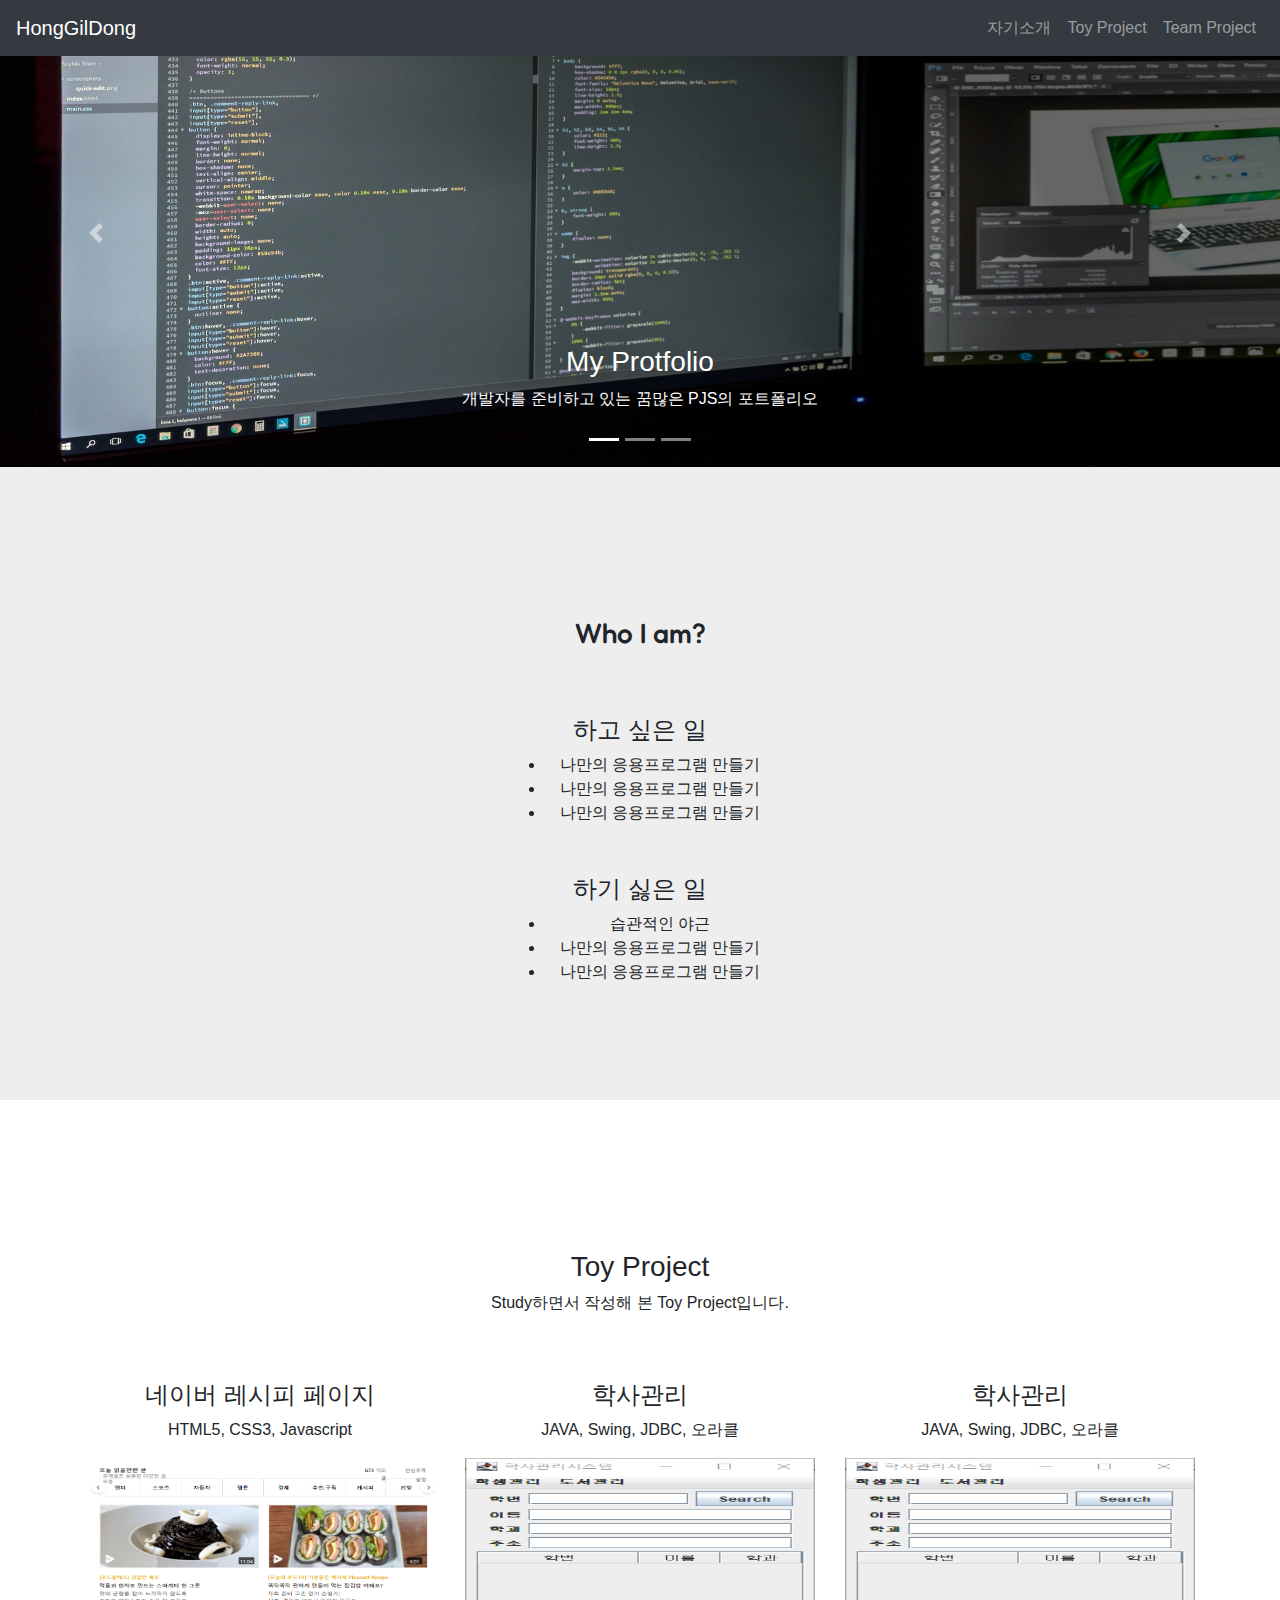
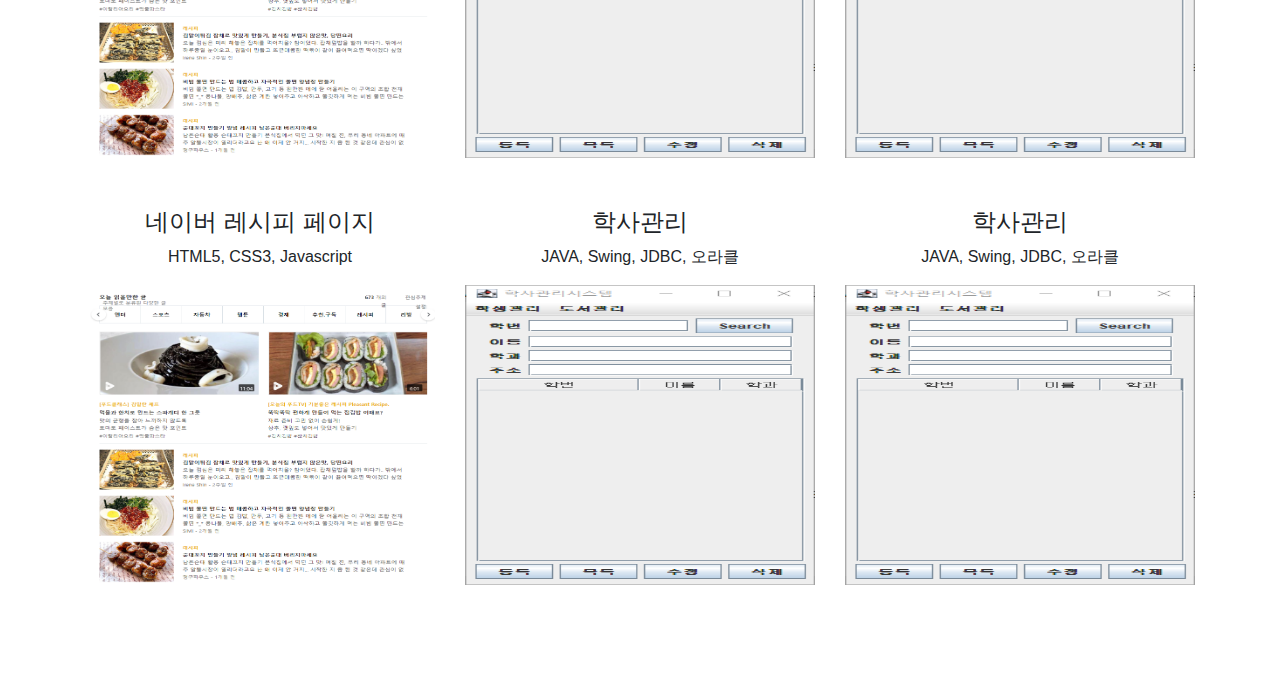
<file: index.html>
<!DOCTYPE html>
<html lang="en">
<head>
    <meta charset="UTF-8">
    <meta http-equiv="X-UA-Compatible" content="IE=edge">
    <meta name="viewport" content="width=device-width, initial-scale=1.0">
    <title>포트폴리오</title>
    <link rel="stylesheet" href="https://cdn.jsdelivr.net/npm/bootstrap@4.6.2/dist/css/bootstrap.min.css">
    <script src="https://cdn.jsdelivr.net/npm/jquery@3.6.1/dist/jquery.min.js"></script>
    <script src="https://cdn.jsdelivr.net/npm/popper.js@1.16.1/dist/umd/popper.min.js"></script>
    <script src="https://cdn.jsdelivr.net/npm/bootstrap@4.6.2/dist/js/bootstrap.bundle.min.js"></script>
    <link rel="stylesheet" href="https://cdnjs.cloudflare.com/ajax/libs/font-awesome/6.2.1/css/all.min.css" integrity="sha512-MV7K8+y+gLIBoVD59lQIYicR65iaqukzvf/nwasF0nqhPay5w/9lJmVM2hMDcnK1OnMGCdVK+iQrJ7lzPJQd1w==" crossorigin="anonymous" referrerpolicy="no-referrer" />
    <link href="https://fonts.googleapis.com/css2?family=Fredoka+One&family=Hahmlet&display=swap" rel="stylesheet">

    <script>
        $(document).ready(function(){
          
          $(".navbar a, footer a[href='#myPage']").on('click', function(event) {    
          if (this.hash !== "") {            
            event.preventDefault();
            var hash = this.hash;        
          
            $('html, body').animate({
              scrollTop: $(hash).offset().top
            }, 900, function(){ 
              window.location.hash = hash;
              });
            } 
          });
        })
        </script>


    <style>
        .container,.cotainer-fluid{padding-top:100px;padding-bottom: 100px;}
        .container h3,h4, .cotainer-fluid h3,h4{padding-top: 50px;}
    </style>

</head>
<body>
    <!-- navigation -------------------------------------------------------------------------->
    <nav class="navbar navbar-expand-md bg-dark navbar-dark fixed-top">
        <a class="navbar-brand" href="#">HongGilDong</a>
        <button class="navbar-toggler" type="button" data-toggle="collapse" data-target="#collapsibleNavbar">
          <span class="navbar-toggler-icon"></span>
        </button>
        <div class="collapse navbar-collapse" id="collapsibleNavbar">
          <ul class="nav navbar-nav ml-auto">
            <li class="nav-item">
              <a class="nav-link" href="#introduce" data-toggle="collapse" data-target=".navbar-collapse.show">자기소개</a>
            </li>
            <li class="nav-item">
              <a class="nav-link" href="#toy" data-toggle="collapse" data-target=".navbar-collapse.show">Toy Project</a>
            </li>
            <li class="nav-item">
              <a class="nav-link" href="#" data-toggle="collapse" data-target=".navbar-collapse.show">Team Project</a>
            </li>    
          </ul>
        </div>  
      </nav>
    <!-- navigation.끝. -->


    <!-- carousel ---------------------------------------------------------------------------->
    <div id="demo" class="carousel slide" data-ride="carousel">

        <!-- Indicators -->
        <ul class="carousel-indicators">
            <li data-target="#demo" data-slide-to="0" class="active"></li>
            <li data-target="#demo" data-slide-to="1"></li>
            <li data-target="#demo" data-slide-to="2"></li>
        </ul>

        <!-- The slideshow -->
        <div class="carousel-inner">
            <div class="carousel-item active">
              <img width="100%" src="img/img01.jpg" alt="타이틀이미지01">
              <div class="carousel-caption">
                  <h3>My Protfolio</h3>
                  <p>개발자를 준비하고 있는 꿈많은 PJS의 포트폴리오</p>
              </div>
            </div>
            <div class="carousel-item">
              <img width="100%" src="img/img02.jpg" alt="타이틀이미지02">
              <div class="carousel-caption">
                  <h3>My Protfolio</h3>
                  <p>개발자를 준비하고 있는 꿈많은 PJS의 포트폴리오</p>
              </div>
            </div>
            <div class="carousel-item">
              <img width="100%" src="img/img03.jpg" alt="타이틀이미지03">
              <div class="carousel-caption">
                  <h3>My Protfolio</h3>
                  <p>개발자를 준비하고 있는 꿈많은 PJS의 포트폴리오</p>
              </div>
            </div>
        </div>

        <!-- Left and right controls -->
        <a class="carousel-control-prev" href="#demo" data-slide="prev">
            <span class="carousel-control-prev-icon"></span>
        </a>
        <a class="carousel-control-next" href="#demo" data-slide="next">
            <span class="carousel-control-next-icon"></span>
        </a>
    </div> 
    <!-- carosel.끝. -->

    <!-- 자기소개 ---------------------------------------------------------------------------->
    <div id="introduce" class="container-fluid" style="background: #eeeeee;">
        <div class="container text-center">
            <h3 style="font-family: 'Fredoka One', cursive"><i class="fas fa-question" style="color:red;"></i> Who I am?</h3>
            <p>
                <h4>하고 싶은 일</h4>
                <ul style="width:270px;margin: auto;">
                    <li>나만의 응용프로그램 만들기</li>
                    <li>나만의 응용프로그램 만들기</li>
                    <li>나만의 응용프로그램 만들기</li>
                </ul>
                <h4>하기 싫은 일</h4>
                <ul style="width:270px;margin: auto;">
                    <li>습관적인 야근</li>
                    <li>나만의 응용프로그램 만들기</li>
                    <li>나만의 응용프로그램 만들기</li>
                </ul>
            </p>
        </div>
        <!-- 자기소개.끝. -->
    </div>
    


    <!-- toy project ------------------------------------------------------------------------>
    <div id="toy" class="container text-center">
        <h3><i class="fa-solid fa-diagram-project" style="color:red"></i> Toy Project</h3>        
        <p>Study하면서 작성해 본 Toy Project입니다.</p>
        
        <div class="row">
          <div class="col-sm-4">
            <h4>네이버 레시피 페이지</h4>
            <p>HTML5, CSS3, Javascript</p>
            <a href="toy/naver/recipe.html" target="_blank">
                <img width="100%" height="300" src="img/pic01.png" alt="네이버 회원가입 페이지">
            </a>
          </div>
          <div class="col-sm-4">
            <h4>학사관리</h4>
            <p>JAVA, Swing, JDBC, 오라클</p>
            <a href="https://youtu.be/OT-dHiPk6Hc" target="_blank">
                <img width="100%" height="300" src="img/pic02.png" alt="학사관리">
            </a>
          </div>
          <div class="col-sm-4">
            <h4>학사관리</h4>
            <p>JAVA, Swing, JDBC, 오라클</p>
            <img width="100%" height="300" src="img/pic02.png" alt="학사관리">
          </div>
        </div>
        <div class="row">
          <div class="col-sm-4">
            <h4>네이버 레시피 페이지</h4>
            <p>HTML5, CSS3, Javascript</p>
            <a href="toy/naver/recipe.html" target="_blank">
                <img width="100%" height="300" src="img/pic01.png" alt="네이버 회원가입 페이지">
            </a>
          </div>
          <div class="col-sm-4">
            <h4>학사관리</h4>
            <p>JAVA, Swing, JDBC, 오라클</p>
            <a href="https://youtu.be/OT-dHiPk6Hc" target="_blank">
                <img width="100%" height="300" src="img/pic02.png" alt="학사관리">
            </a>
          </div>
          <div class="col-sm-4">
            <h4>학사관리</h4>
            <p>JAVA, Swing, JDBC, 오라클</p>
            <img width="100%" height="300" src="img/pic02.png" alt="학사관리">
          </div>
        </div>
    </div>
    <!-- toy project.끝. -->
   


</body>
</html>
</file>
